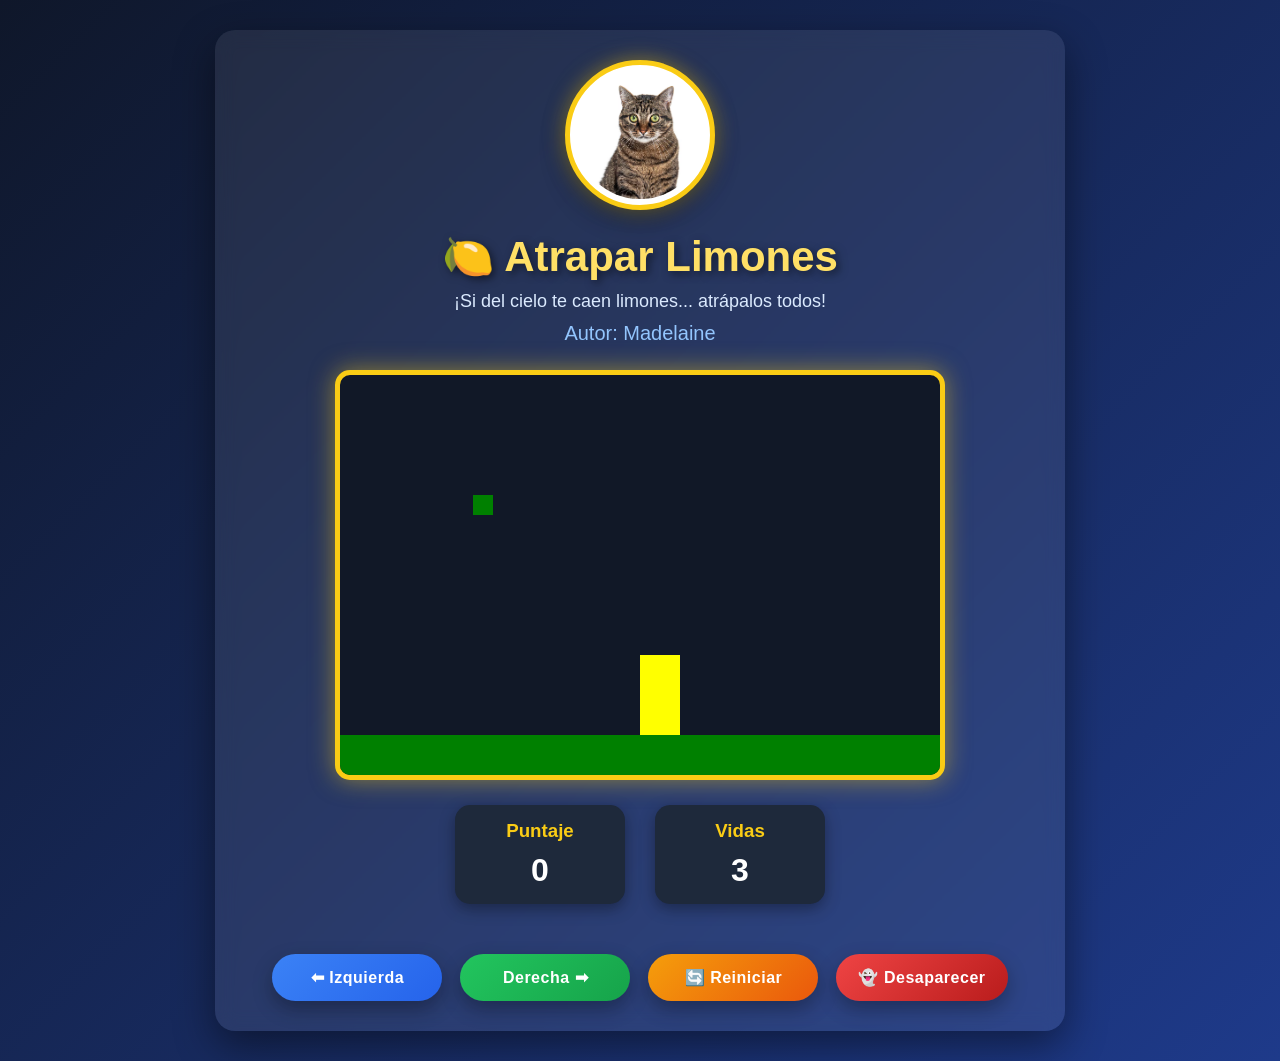
<file: index.html>
<!DOCTYPE html>
<html lang="es">

<head>
    <meta charset="UTF-8">
    <meta name="viewport" content="width=device-width, initial-scale=1.0">
    <title>Atrapar Limones</title>

    <link rel="stylesheet" href="limones.css">

</head>

<body onload="dibujarIniciar()">

<div class="contenedor">

    <header class="cabecera">

        <!-- Imagen -->
        <img src="gato.png" alt="Logo del juego" class="logo">

        <h1>🍋 Atrapar Limones</h1>

        <p>¡Si del cielo te caen limones... atrápalos todos!</p>

        <h2>Autor: Madelaine</h2>

    </header>

    <div class="juego">

        <canvas id="areaJuego" width="600" height="400"></canvas>

        <div class="panel">

            <div class="tarjeta">
                <h3>Puntaje</h3>
                <span id="txtPuntaje">0</span>
            </div>

            <div class="tarjeta">
                <h3>Vidas</h3>
                <span id="txtvidas">3</span>
            </div>

        </div>

        <div class="botones">

            <button onclick="moverIzquierda()">⬅ Izquierda</button>

            <button onclick="moverDerecha()">Derecha ➡</button>

            <button onclick="reiniciar()">🔄 Reiniciar</button>

            <button onclick="desaparecerPersonaje()">👻 Desaparecer</button>

        </div>

    </div>

</div>

<script src="limones.js"></script>
<script src="util.js"></script>

</body>
</html>
</file>
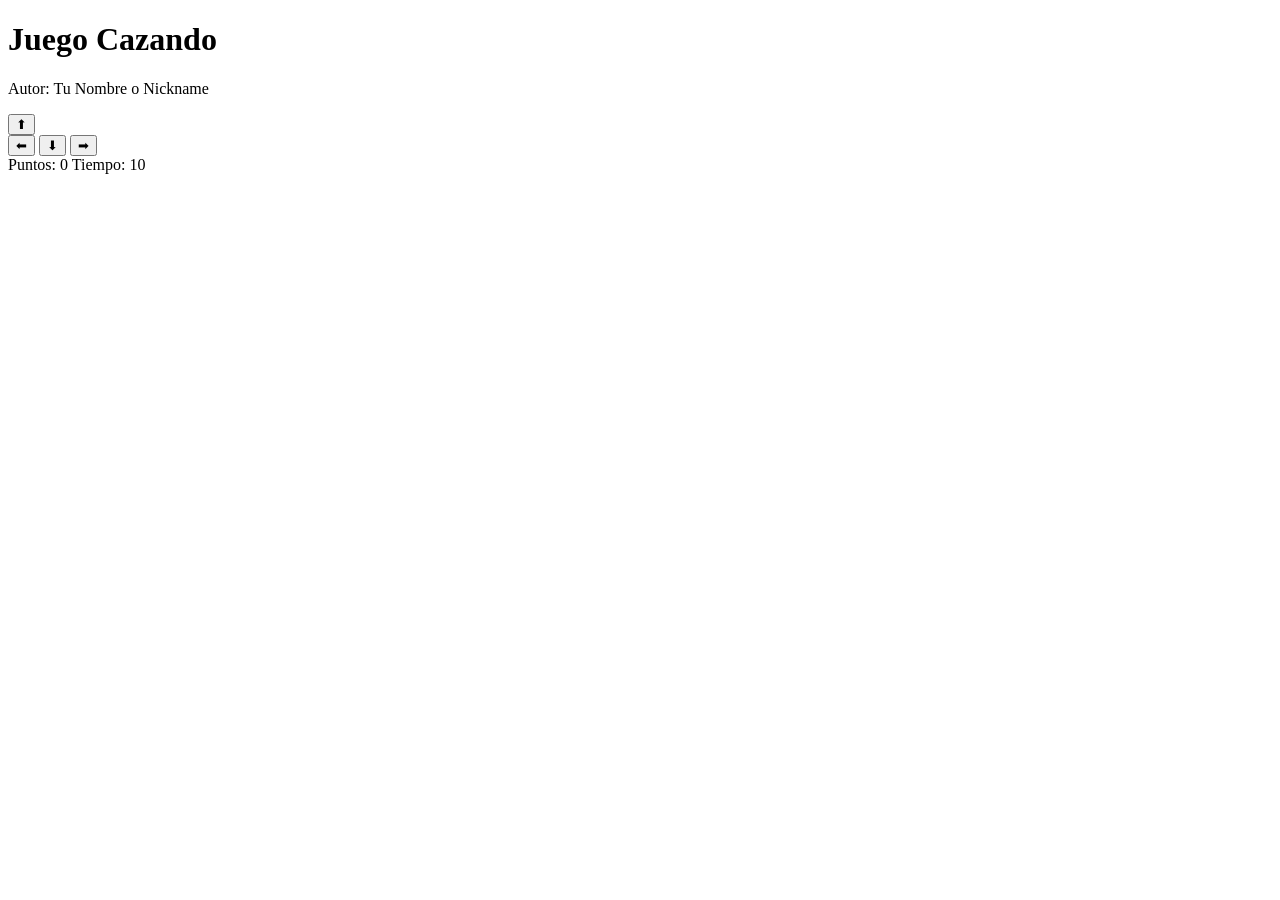
<file: cazando.html>
<!DOCTYPE html>
<html>
<head>
  <title>Juego Cazando</title>

</head>
<body>

  <h1>Juego Cazando</h1>
  <p>Autor: Tu Nombre o Nickname</p>


  <div class="controles">
    <button>⬆</button>
    <br>
    <button>⬅</button>
    <button>⬇</button>
    <button>➡</button>
  </div>


  <div class="panel">
    <span>Puntos: <span id="puntos">0</span></span>
    <span>Tiempo: <span id="tiempo">10</span></span>
  </div>

  <p id="mensaje"></p>


</body>
</html>
</file>
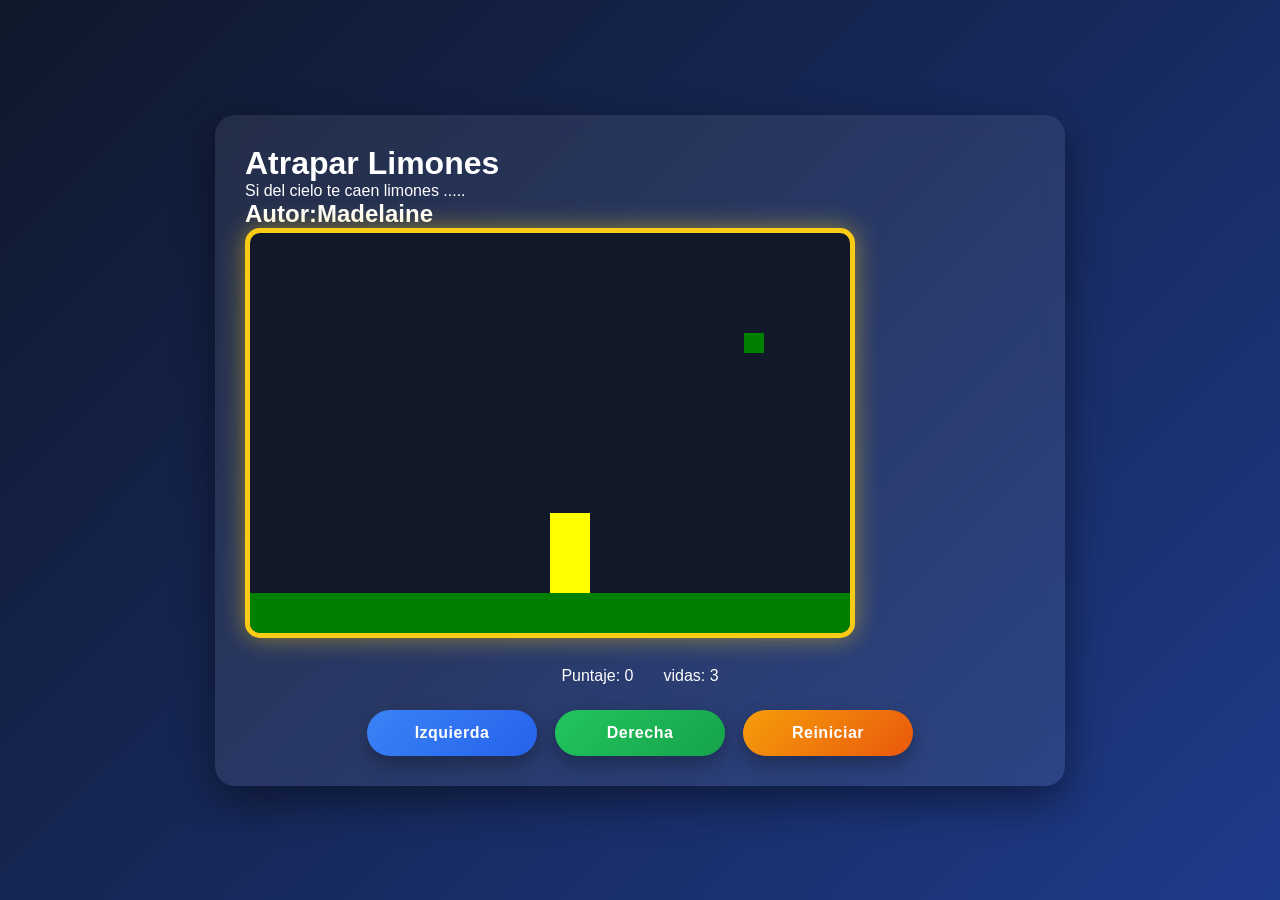
<file: limones.html>
<!DOCTYPE html>
<html>
<head>
  <title>Caza Estrellas</title>
  
 <link href="limones.css" rel="stylesheet"/>
 
</head>
<body onload="dibujarIniciar()">
  <div class="contenedor">
    <h1>Atrapar Limones</h1>
    <p>Si del cielo te caen limones ..... </p>
    <h2>Autor:Madelaine</h2>
    <canvas id="areaJuego" width="600" height="400"></canvas>
    <div class="panel">
      <p>Puntaje: <span id="txtPuntaje">0</span></p>
      <p>vidas: <span id="txtvidas">3</span></p>
    </div>
    <div class="botones">
      <button onclick="moverIzquierda()">Izquierda</button>
      <button onclick="moverDerecha()">Derecha</button>
      
      
      <button onclick="reiniciar()">Reiniciar</button>
    </div>
  </div>
  <script src="limones.js"></script>
  <script src="util.js"></script>
</body>
</html>
</file>
<file: limones.css>
*{
    margin:0;
    padding:0;
    box-sizing:border-box;
}

body{
    font-family:Arial, Helvetica, sans-serif;
    background:linear-gradient(135deg,#0f172a,#1e3a8a);
    min-height:100vh;
    display:flex;
    justify-content:center;
    align-items:center;
    color:white;
    padding:30px;
}

.contenedor{
    width:850px;
    background:rgba(255,255,255,.08);
    backdrop-filter:blur(10px);
    border-radius:20px;
    padding:30px;
    box-shadow:0 15px 40px rgba(0,0,0,.45);
}

.cabecera{
    text-align:center;
    margin-bottom:25px;
}

/* ====== LOGO ====== */

.logo{
    width:150px;
    height:150px;
    object-fit:cover;
    border-radius:50%;
    margin-bottom:18px;
    border:5px solid #facc15;
    background:white;
    padding:6px;
    box-shadow:
        0 10px 25px rgba(0,0,0,.35),
        0 0 20px rgba(250,204,21,.5);
    transition:.4s;
}

.logo:hover{
    transform:scale(1.08) rotate(5deg);
}

.cabecera h1{
    font-size:42px;
    color:#ffe066;
    margin-bottom:10px;
    text-shadow:3px 3px 8px rgba(0,0,0,.5);
}

.cabecera p{
    font-size:18px;
    color:#dbeafe;
    margin-bottom:10px;
}

.cabecera h2{
    color:#93c5fd;
    font-size:20px;
    font-weight:normal;
}

.juego{
    display:flex;
    flex-direction:column;
    align-items:center;
}

#areaJuego{
    background:#111827;
    border:5px solid #facc15;
    border-radius:15px;
    box-shadow:0 0 25px rgba(250,204,21,.5);
}

.panel{
    display:flex;
    justify-content:center;
    gap:30px;
    margin:25px 0;
    width:100%;
}

.tarjeta{
    width:170px;
    background:#1e293b;
    border-radius:15px;
    padding:15px;
    box-shadow:0 5px 15px rgba(0,0,0,.35);
    text-align:center;
}

.tarjeta h3{
    margin-bottom:10px;
    color:#facc15;
}

.tarjeta span{
    font-size:32px;
    font-weight:bold;
    color:white;
}

/* ===== BOTONES ===== */

.botones{
    display:flex;
    justify-content:center;
    align-items:center;
    gap:18px;
    flex-wrap:wrap;
    margin-top:25px;
}

.botones button{
    min-width:170px;
    padding:14px 22px;
    border:none;
    border-radius:50px;
    font-size:16px;
    font-weight:bold;
    cursor:pointer;
    color:white;
    transition:all .3s ease;
    box-shadow:0 8px 20px rgba(0,0,0,.30);
    letter-spacing:.5px;
}

.botones button:nth-child(1){
    background:linear-gradient(135deg,#3b82f6,#2563eb);
}

.botones button:nth-child(2){
    background:linear-gradient(135deg,#22c55e,#16a34a);
}

.botones button:nth-child(3){
    background:linear-gradient(135deg,#f59e0b,#ea580c);
}

.botones button:nth-child(4){
    background:linear-gradient(135deg,#ef4444,#b91c1c);
}

.botones button:hover{
    transform:translateY(-5px) scale(1.04);
    box-shadow:0 12px 25px rgba(0,0,0,.45);
    filter:brightness(1.1);
}

.botones button:active{
    transform:translateY(2px) scale(.98);
    box-shadow:0 5px 10px rgba(0,0,0,.35);
}

@media(max-width:700px){

    .contenedor{
        width:100%;
        padding:20px;
    }

    .logo{
        width:120px;
        height:120px;
    }

    #areaJuego{
        width:100%;
        height:auto;
    }

    .panel{
        flex-direction:column;
        align-items:center;
    }

    .botones button{
        width:100%;
        max-width:320px;
    }

}
</file>
